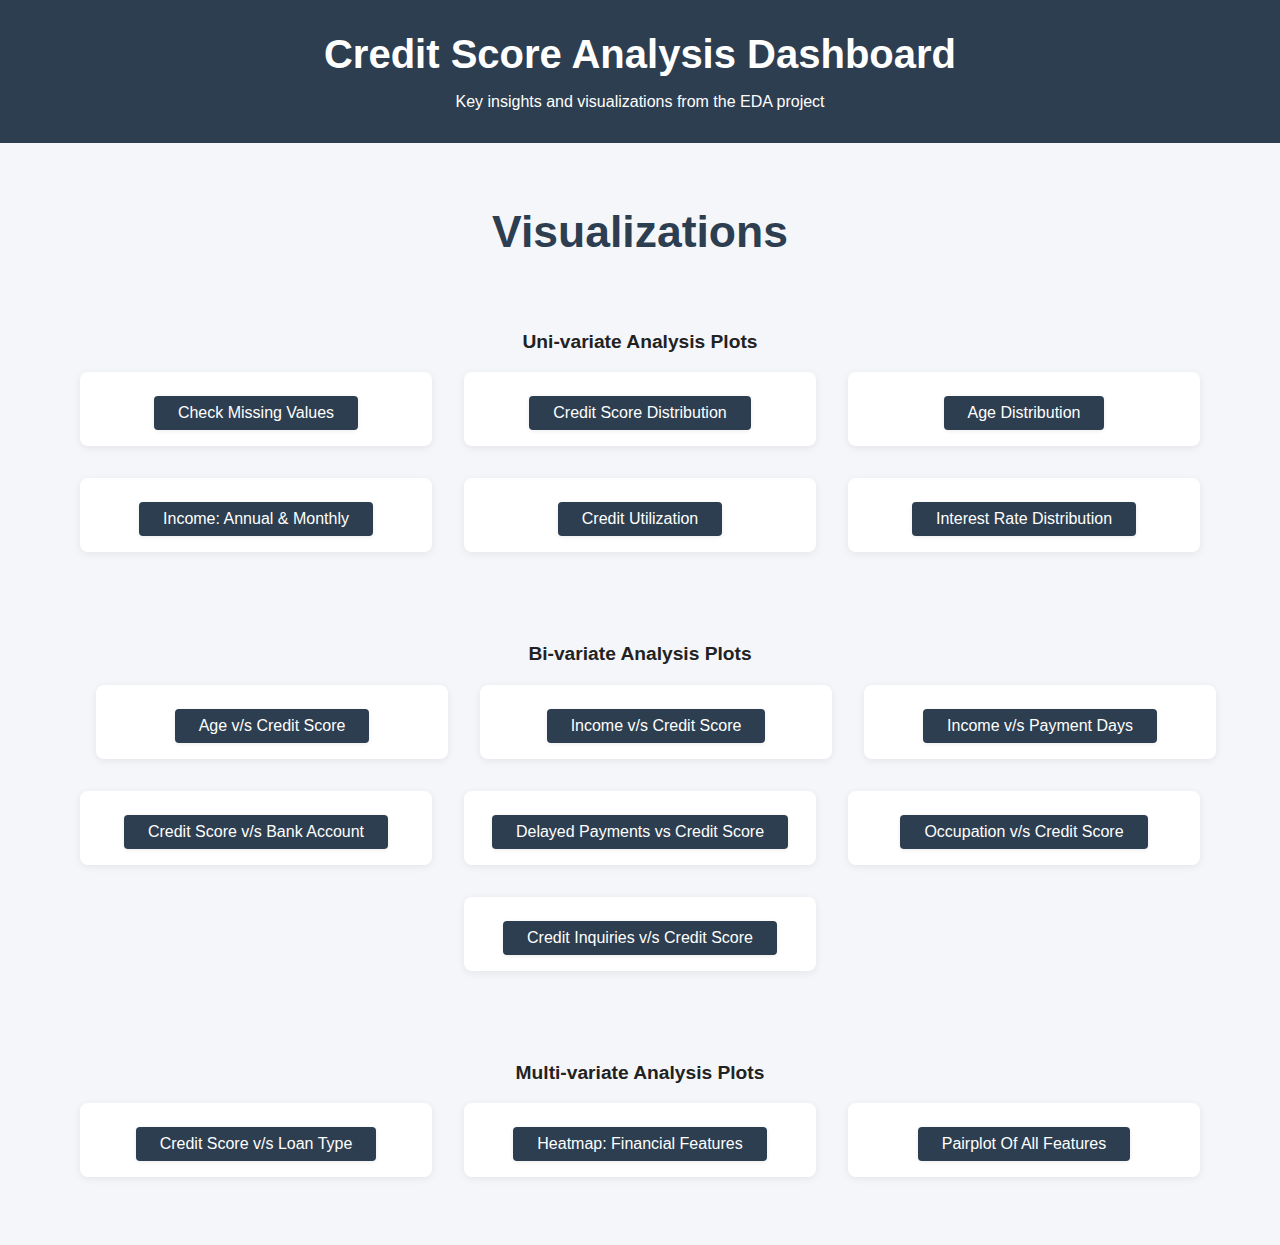
<file: new.html>
<!DOCTYPE html>
<html lang="en">
<head>
    <meta charset="UTF-8">
    <meta name="viewport" content="width=device-width, initial-scale=1.0">
    <title>Credit Analysis</title>
    <link rel="stylesheet" href="newstyles.css">
</head>
<body>
    <header>
        <h1>Credit Score Analysis Dashboard</h1>
        <p>Key insights and visualizations from the EDA project</p>
    </header>
    <section class="visualizations">
        <h2 class="main-title"> Visualizations </h2>
        <br>
        <p class="plot-title">Uni-variate Analysis Plots</p>
        <div class="viz-grid">
            <div class="viz-item">
                <a href="images/missing data.png" alt="Visualization 1" target="_blank"><button class="viz-btn">Check Missing Values</button></a>
            </div>
            <div class="viz-item">
                <a href="images/credit_score_distribution.png" target="_blank"><button class="viz-btn">Credit Score Distribution</button></a>
            </div>
            <div class="viz-item">
                <a href="images/age_distribution.png" target="_blank"><button class="viz-btn">Age Distribution</button></a>
            </div>
            <div class="viz-item">
                <a href="images/income.png" target="_blank"><button class="viz-btn">Income: Annual & Monthly</button></a>
            </div>
            <div class="viz-item">
                <a href="images/credit utilization.png" target="_blank"><button class="viz-btn">Credit Utilization</button></a>
            </div>
            <div class="viz-item">
                <a href="images/interest rate.png" target="_blank"><button class="viz-btn">Interest Rate Distribution</button></a>
            </div>
        </div>
        <br><br>
        <br><br>
    <p class="plot-title">Bi-variate Analysis Plots</p>
        <div class="viz-grid">
            <br>
            <div class="viz-item">
                <a href="images/age vs credit score.png" target="_blank"><button class="viz-btn">Age v/s Credit Score </button></a>
            </div>
            <div class="viz-item">
                <a href="images/income vs credit score.png" target="_blank"><button class="viz-btn">Income v/s Credit Score</button></a>
            </div>
            <div class="viz-item">
                <a href="images/income vs payment days.png" target="_blank"><button class="viz-btn">Income v/s Payment Days</button></a>
            </div>
            <div class="viz-item">
                <a href="images/credit score vs bank acc holdings.png" target="_blank"><button class="viz-btn">Credit Score v/s Bank Account </button></a>
            </div>
            <div class="viz-item">
                <a href="images/delayed payments vs credit score.png" target="_blank"><button class="viz-btn">Delayed Payments vs Credit Score</button></a>
            </div>
            <div class="viz-item">
                <a href="images/occupation vs credit score.png" target="_blank"><button class="viz-btn">Occupation v/s Credit Score</button></a>
            </div>
            <div class="viz-item">
                <a href="images/credit inquiries vs credit scores.png" target="_blank"><button class="viz-btn">Credit Inquiries v/s Credit Score</button></a>
            </div>
        </div>
        <br><br>
        <br><br>
    <p class="plot-title">Multi-variate Analysis Plots</p>
        <div class="viz-grid">
            <div class="viz-item">
                <a href="images/credit score vs loan type.png" target="_blank"><button class="viz-btn">Credit Score v/s Loan Type</button></a>
            </div>
            <div class="viz-item">
                <a href="images/financial features.png" target="_blank"><button class="viz-btn">Heatmap: Financial Features</button></a>
            </div>
            <div class="viz-item">
                <a href="images/pairplot.png" target="_blank"><button class="viz-btn">Pairplot Of All Features</button></a>
            </div>
        </div>
        <br><br>
    </section>
</body>
</html>
</file>
<file: newstyles.css>
body {
    font-family: 'Segoe UI', Arial, sans-serif;
    background: #f4f6fa;
    margin: 0;
    padding: 0;
    color: #222;
}

header {
    background: #2d3e50;
    color: #fff;
    padding: 2rem 1rem 1rem 1rem;
    text-align: center;
}

.p{
    font-size: larger;
}

h1 {
    margin: 0 0 0.5rem 0;
    font-size: 2.5rem;
}

h2 {
    color: #2d3e50;
    margin-top: 2rem;
}

.visualizations {
    padding: 2rem 1rem;
}

.viz-grid {
    display: flex;
    flex-wrap: wrap;
    gap: 2rem;
    justify-content: center;
}

.viz-item {
    background: #fff;
    border-radius: 8px;
    box-shadow: 0 2px 8px rgba(0,0,0,0.07);
    padding: 1rem;
    text-align: center;
    width: 320px;
}

.viz-item img {
    max-width: 100%;
    border-radius: 4px;
    margin-bottom: 0.5rem;
}

.context-data {
    padding: 2rem 1rem;
}

.data-table {
    background: #fff;
    border-radius: 8px;
    box-shadow: 0 2px 8px rgba(0,0,0,0.07);
    padding: 1rem;
    overflow-x: auto;
}

.data-table table {
    width: 100%;
    border-collapse: collapse;
}

.data-table th, .data-table td {
    border: 1px solid #e0e0e0;
    padding: 0.5rem 1rem;
    text-align: left;
}

.data-table th {
    background: #f0f4f8;
}

.viz-btn {
    margin-top: 0.5rem;
    padding: 0.5rem 1.5rem;
    background: #2d3e50;
    color: #fff;
    border: none;
    border-radius: 4px;
    font-size: 1rem;
    cursor: pointer;
    transition: background 0.2s, box-shadow 0.2s;
    box-shadow: 0 1px 4px rgba(0,0,0,0.08);
}

.viz-btn:hover, .viz-btn:focus {
    background: #1a2533;
    box-shadow: 0 2px 8px rgba(0,0,0,0.12);
    outline: none;
}

.main-title{
    display: grid;
    text-align: center;
    justify-content: center;
    font-weight: bold;
    font-size:5ch;
}

.plot-title{
    font-size: larger;
    font-weight: bolder;
    display: grid;
    justify-content: center;
}
</file>
